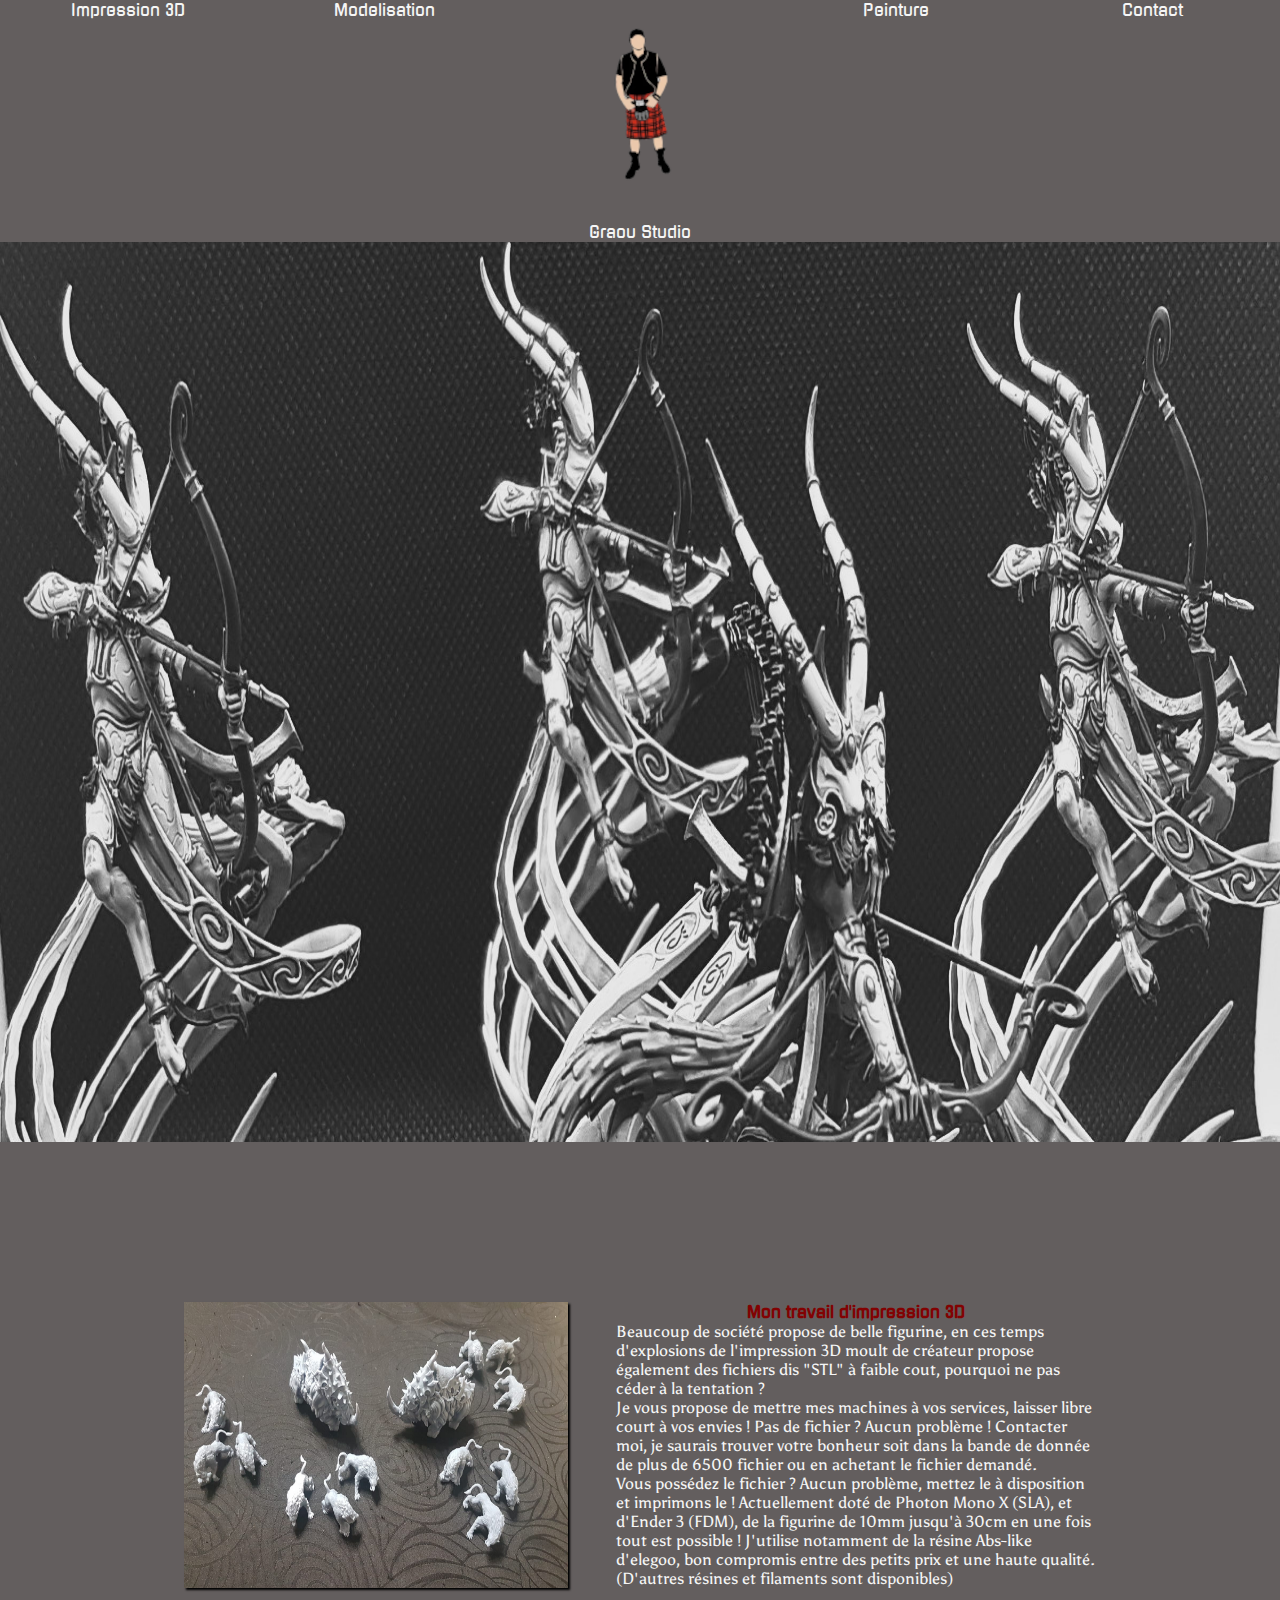
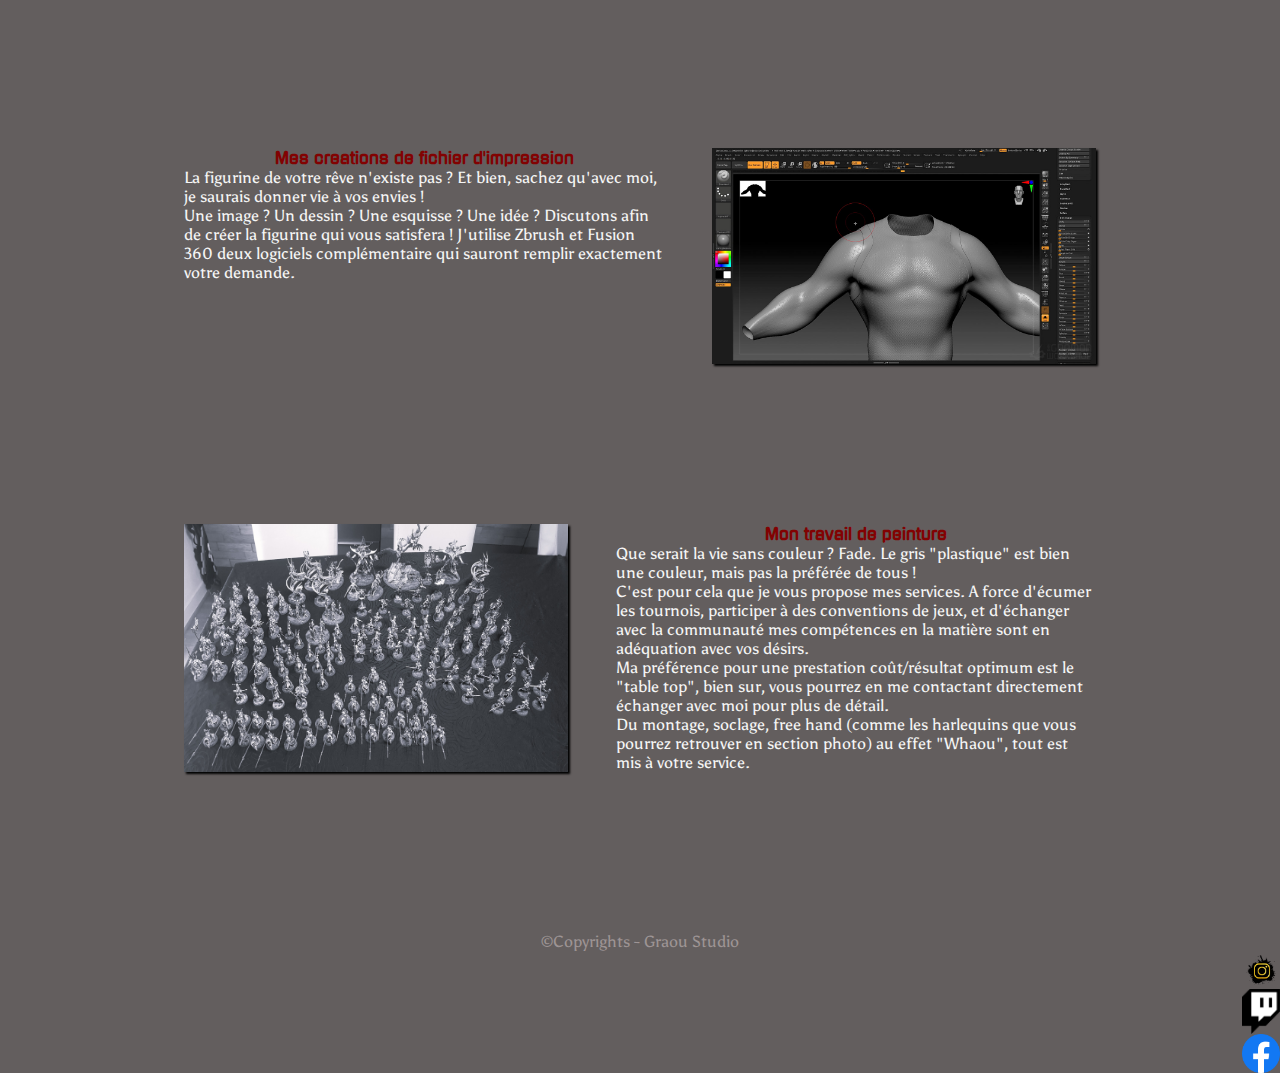
<file: index.html>
<!DOCTYPE html>
<html lang="fr">
  <head>
    <link rel="stylesheet" href="style.css" />
    <meta charset="UTF-8" />
    <meta http-equiv="X-UA-Compatible" content="IE=edge" />
    <meta name="viewport" content="width=device-width, initial-scale=1.0" />
    <link
      rel="stylesheet"
      href="https://cdnjs.cloudflare.com/ajax/libs/font-awesome/6.2.1/css/all.min.css"
    />
    <title>Graou Studio</title>
  </head>
  
  <body>
    <header>
      <div class="navbar">
        <i class="fas fa-bars"></i>
        <div class="modal">
          <div class="navbar-list">
            <a class="graou" href="index.html">Graou Studio</a>
            <a href="impression3D.html">Impression 3D</a>
            <a href="modelisation.html">Modelisation</a>
            <a href="peinture.html">Peinture</a>
            <a href="contact.html">Contact</a>
          </div>
        </div>
      </div>
   
      <div class="parent">
        <div class="box div1">
          <a href="impression3D.html">Impression 3D</a>
        </div>
        <div class="div2">
          <a href="modelisation.html">Modelisation</a>
        </div>
        <div class="div3">
          <div class="logo">
            <img src="images/GraouStudio_logo.png" alt="Logo graou studio" />
            <a class="graou" href="index.html">Graou Studio</a>
          </div>
        </div>
        <div class="div4">
          <a href="peinture.html">Peinture</a>
        </div>
        <div class="div5">
          <a href="contact.html">Contact</a>
        </div>
      </div>
    </header>
    <div class="middlepage">
      <img
        src="images/image1.jpg"
        class="img img-1 show"
        alt="image de figurine"
      />
      <img
        src="images/Lancier1.jpg"
        class="img img-2"
        alt="figurine de lanciers"
      />
      <img
        src="images/Cavalier.jpg"
        class="img img-3"
        alt="figurine de cavalier"
      />
      <img
        src="images/Armee_fini.jpg"
        class="img img-4"
        alt="figurine d'une armée complète"
      />
    </div>

    <div class="secondpart">
      <img src="images/ogorproxy.jpg" alt="image de figurines" />
      <div class="container">
        <h2>Mon travail d'impression 3D</h2>
        <p>
          Beaucoup de société propose de belle figurine, en ces temps
          d'explosions de l'impression 3D moult de créateur propose également
          des fichiers dis "STL" à faible cout, pourquoi ne pas céder à la
          tentation ?<br />
          Je vous propose de mettre mes machines à vos services, laisser libre
          court à vos envies ! Pas de fichier ? Aucun problème ! Contacter moi,
          je saurais trouver votre bonheur soit dans la bande de donnée de plus
          de 6500 fichier ou en achetant le fichier demandé.<br />
          Vous possédez le fichier ? Aucun problème, mettez le à disposition et
          imprimons le ! Actuellement doté de Photon Mono X (SLA), et d'Ender 3
          (FDM), de la figurine de 10mm jusqu'à 30cm en une fois tout est
          possible ! J'utilise notamment de la résine Abs-like d'elegoo, bon
          compromis entre des petits prix et une haute qualité.<br />
          (D'autres résines et filaments sont disponibles)
        </p>
      </div>
    </div>
    <div class="thirdpart">
      <img src="images/creation.jpg" alt="image de modelisation 3d" />
      <div class="container">
        <h2>Mes creations de fichier d'impression</h2>
        <p>
          La figurine de votre rêve n'existe pas ? Et bien, sachez qu'avec moi,
          je saurais donner vie à vos envies !<br />
          Une image ? Un dessin ? Une esquisse ? Une idée ? Discutons afin de
          créer la figurine qui vous satisfera ! J'utilise Zbrush et Fusion 360
          deux logiciels complémentaire qui sauront remplir exactement votre
          demande.
        </p>
      </div>
    </div>
    <div class="fourthpart">
      <img src="images/Armee_fini.jpg" alt="" />
      <div class="container">
        <h2>Mon travail de peinture</h2>
        <p>
          Que serait la vie sans couleur ? Fade. Le gris "plastique" est bien
          une couleur, mais pas la préférée de tous !<br />
          C'est pour cela que je vous propose mes services. A force d'écumer les
          tournois, participer à des conventions de jeux, et d'échanger avec la
          communauté mes compétences en la matière sont en adéquation avec vos
          désirs.<br />
          Ma préférence pour une prestation coût/résultat optimum est le "table
          top", bien sur, vous pourrez en me contactant directement échanger
          avec moi pour plus de détail.<br />
          Du montage, soclage, free hand (comme les harlequins que vous pourrez
          retrouver en section photo) au effet "Whaou", tout est mis à votre
          service.
        </p>
      </div>
    </div>
    <footer>
      <div class="copyrights">
        <p>©Copyrights - Graou Studio</p>
      </div>
      <div class="social">
        <a href="https://instagram.com/graou_studio?igshid=YmMyMTA2M2Y=">
          <img
            src="images/[CITYPNG.COM]Golden Instagram Logo In Black Brush Stroke Icon - 1850x1850.png"
            alt="instagram logo"
          />
        </a>
        <a href="https://www.twitch.tv/graoustudio">
          <img
            src="images/png-transparent-twitch-logos-and-brands-line-filled-icon.png"
            alt="twitch logo"
          />
        </a>
        <a href="https://www.facebook.com/GraouWargameStudio"> <img src="images/logo-fb.png" alt="facebook logo" /></a>
      </div>
    </footer>
    <script src="script.js"></script>
  </body>
</html>
</file>
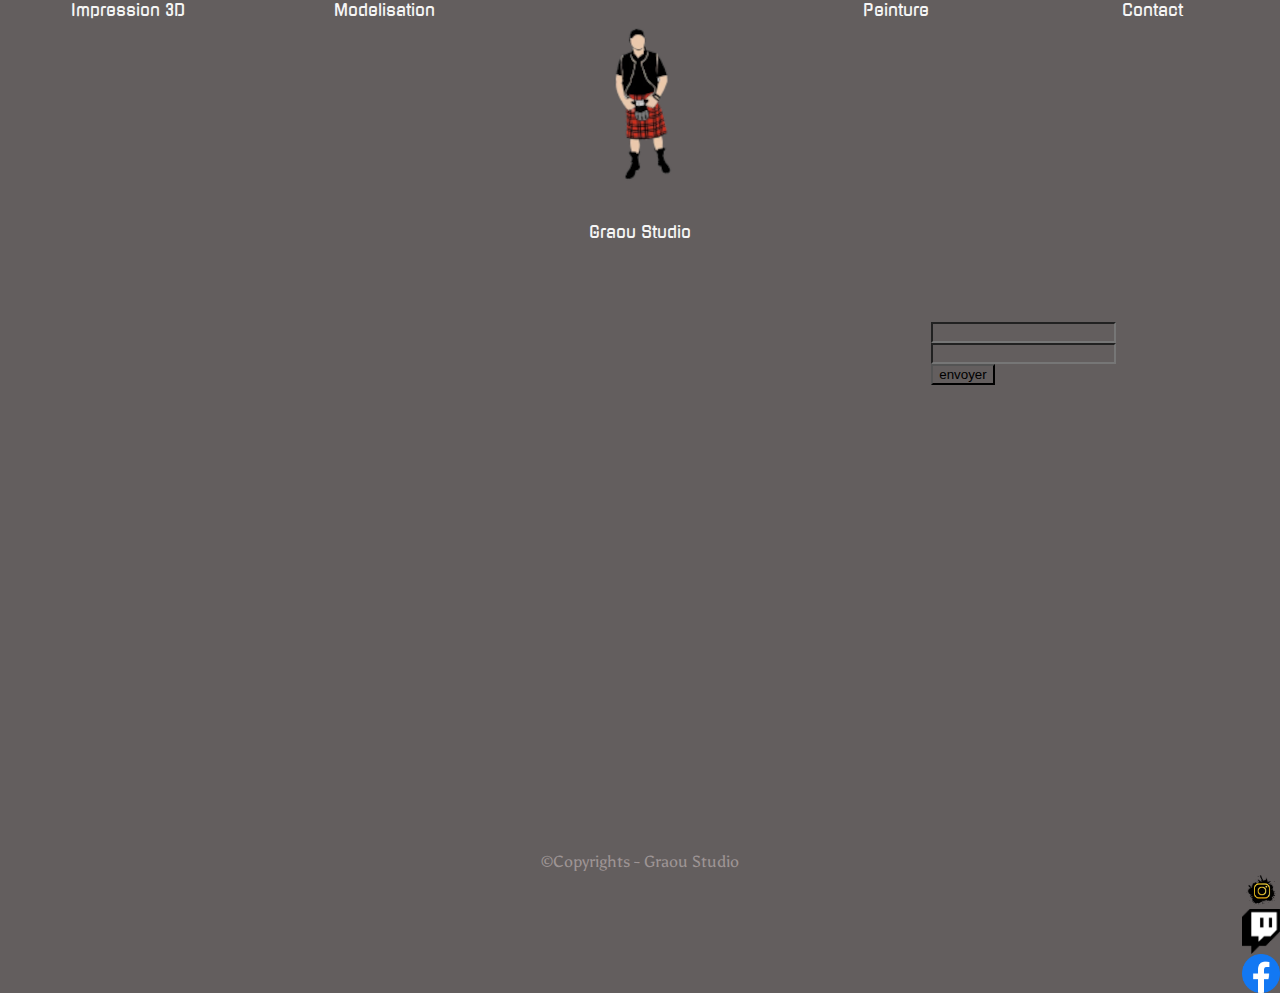
<file: contact.html>
<!DOCTYPE html>
<html lang="fr">
  <head>
    <link rel="stylesheet" href="style.css" />
    <meta charset="UTF-8" />
    <meta http-equiv="X-UA-Compatible" content="IE=edge" />
    <meta name="viewport" content="width=device-width, initial-scale=1.0" />
    <link
      rel="stylesheet"
      href="https://cdnjs.cloudflare.com/ajax/libs/font-awesome/6.2.1/css/all.min.css"
    />
    <title>Graou Studio</title>
  </head>

  <body>
    <header>
      <div class="navbar">
        <i class="fas fa-bars"></i>
        <div class="modal">
          <div class="navbar-list">
            <a class="graou" href="index.html">Graou Studio</a>
            <a href="impression3D.html">Impression 3D</a>
            <a href="modelisation.html">Modelisation</a>
            <a href="peinture.html">Peinture</a>
            <a href="contact.html">Contact</a>
          </div>
        </div>
      </div>

      <div class="parent">
        <div class="box div1">
          <a href="impression3D.html">Impression 3D</a>
        </div>
        <div class="div2">
          <a href="modelisation.html">Modelisation</a>
        </div>
        <div class="div3">
          <div class="logo">
            <img src="images/GraouStudio_logo.png" alt="Logo graou studio" />
            <a class="graou" href="index.html">Graou Studio</a>
          </div>
        </div>
        <div class="div4">
          <a href="peinture.html">Peinture</a>
        </div>
        <div class="div5">
          <a href="contact.html">Contact</a>
        </div>
      </div>
    </header>
    <div class="baton">
      <iframe
        src="https://www.google.com/maps/embed?pb=!1m18!1m12!1m3!1d2685.3061029394953!2d6.926145151812911!3d47.69789438955715!2m3!1f0!2f0!3f0!3m2!1i1024!2i768!4f13.1!3m3!1m2!1s0x4792256c01ad91db%3A0xbbe8c81f3e4e37ae!2s25%20Rue%20Martin%2C%2090170%20Anjoutey!5e0!3m2!1sfr!2sfr!4v1670489191585!5m2!1sfr!2sfr"
        width="600"
        height="450"
        style="border: 0"
        allowfullscreen=""
        loading="lazy"
        referrerpolicy="no-referrer-when-downgrade"
      ></iframe>
      <div class="information">
        <div class="position"></div>
        <input type="email" name="" id="mail" />
        <input type="text" />
        <input type="button" value="envoyer" />
      </div>
    </div>
    <footer>
      <div class="copyrights">
        <p>©Copyrights - Graou Studio</p>
      </div>
      <div class="social">
        <a href="https://instagram.com/graou_studio?igshid=YmMyMTA2M2Y=">
          <img
            src="images/[CITYPNG.COM]Golden Instagram Logo In Black Brush Stroke Icon - 1850x1850.png"
            alt="instagram logo"
          />
        </a>
        <a href="https://www.twitch.tv/graoustudio">
          <img
            src="images/png-transparent-twitch-logos-and-brands-line-filled-icon.png"
            alt="twitch logo"
          />
        </a>
        <a href="https://www.facebook.com/GraouWargameStudio">
          <img src="images/logo-fb.png" alt="facebook logo"
        /></a>
      </div>
    </footer>
    <script src="script.js"></script>
  </body>
</html>
</file>
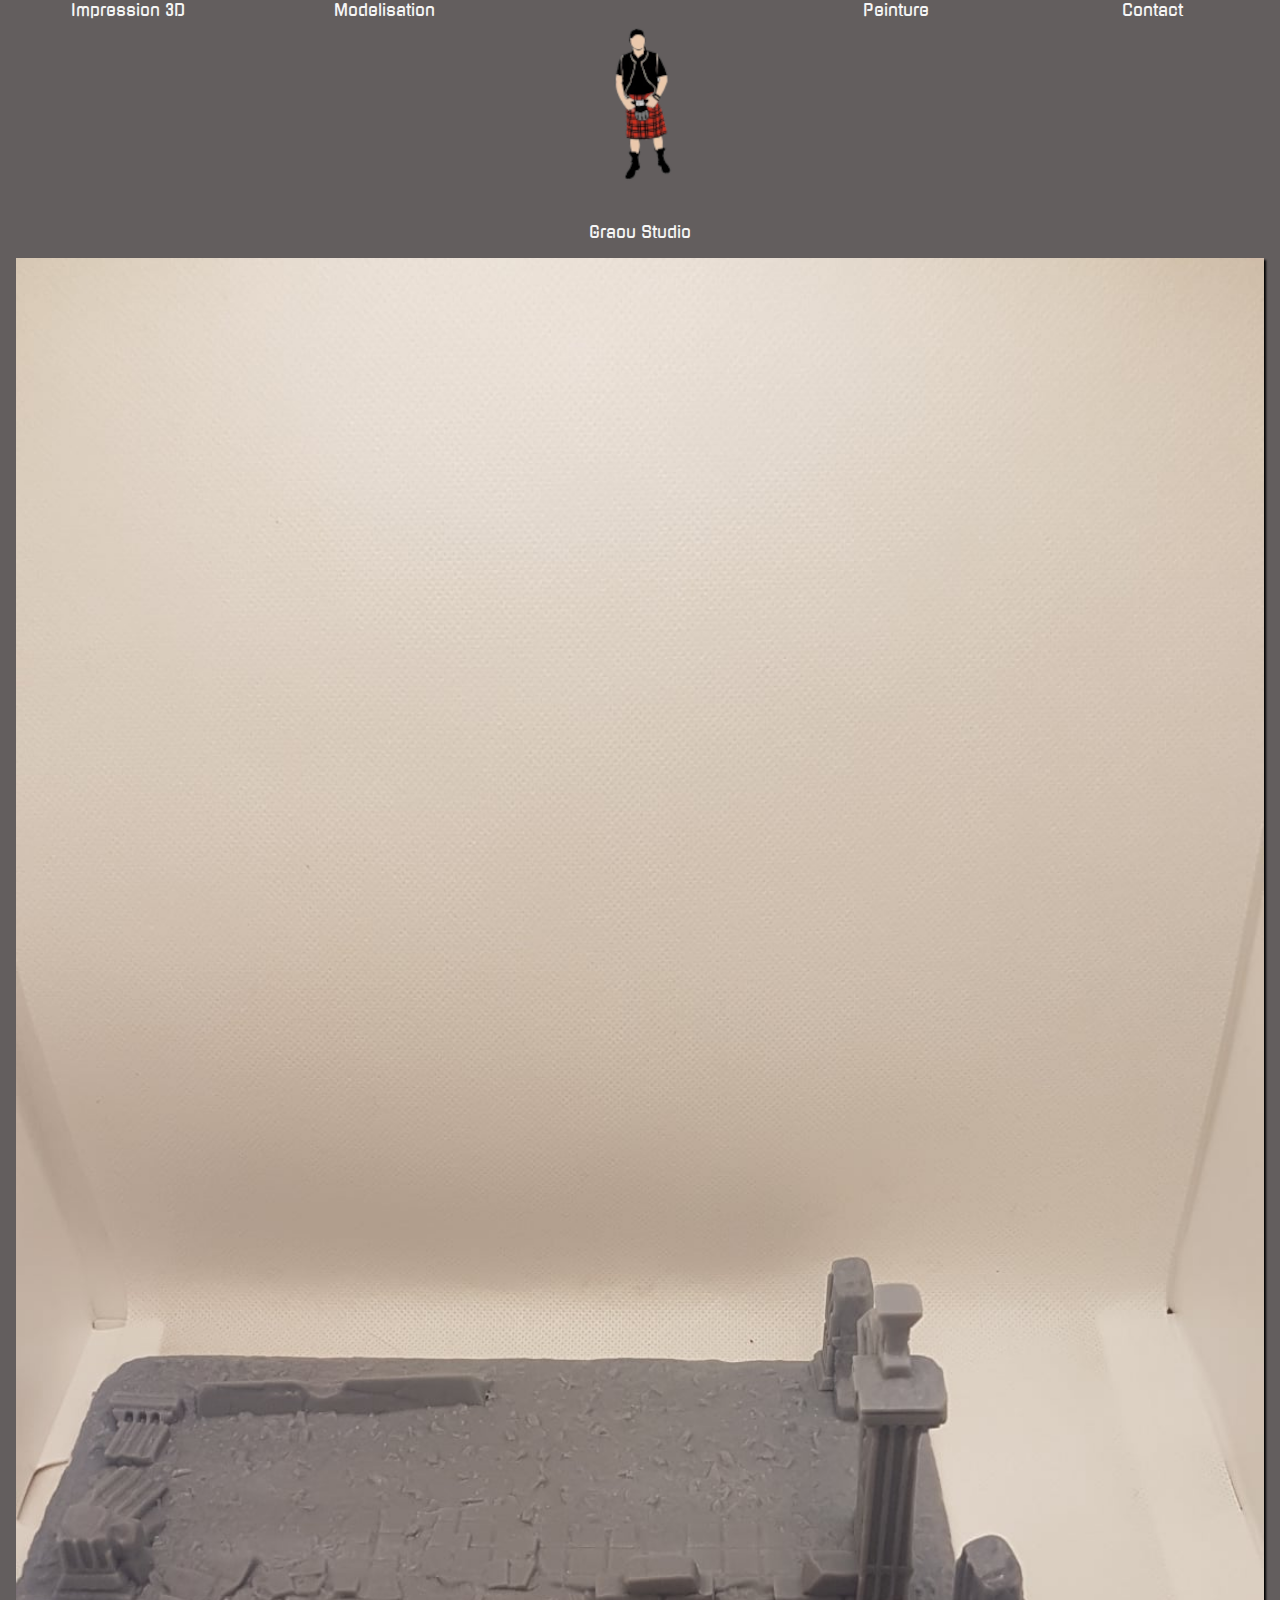
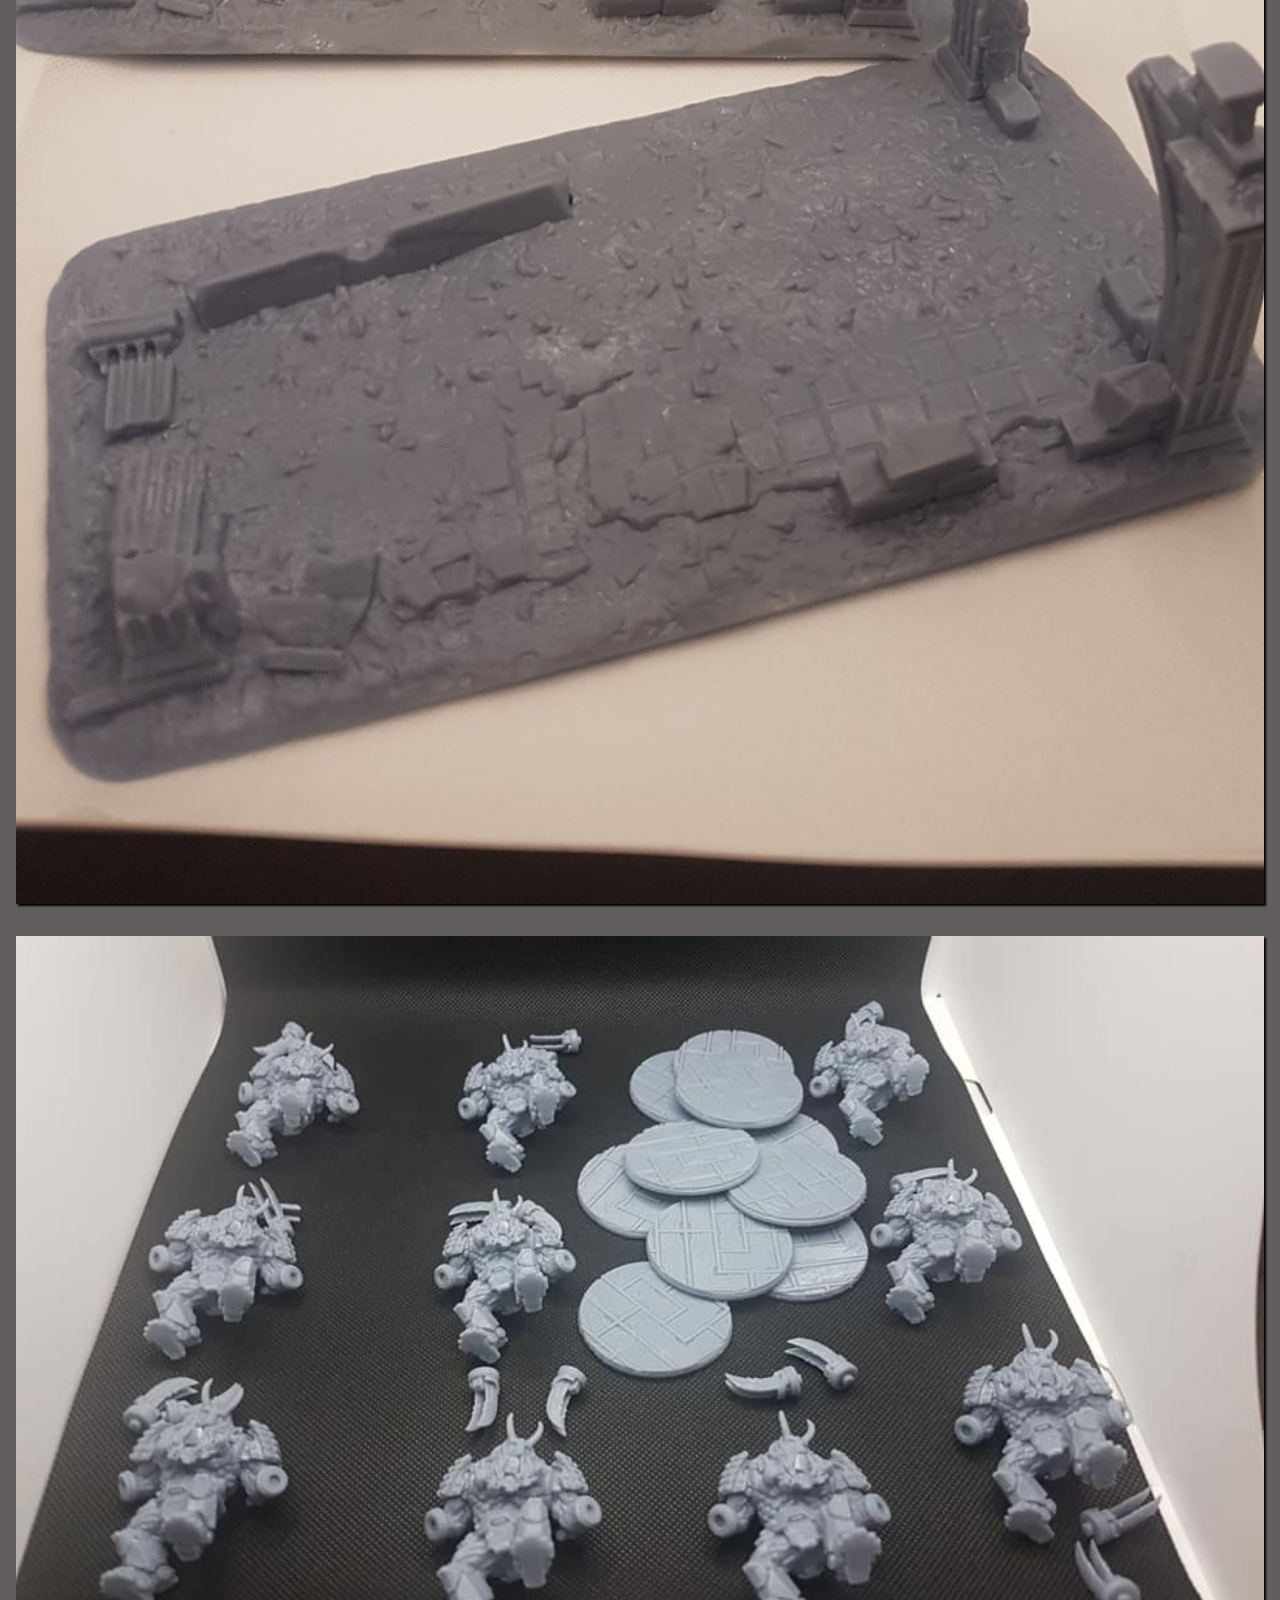
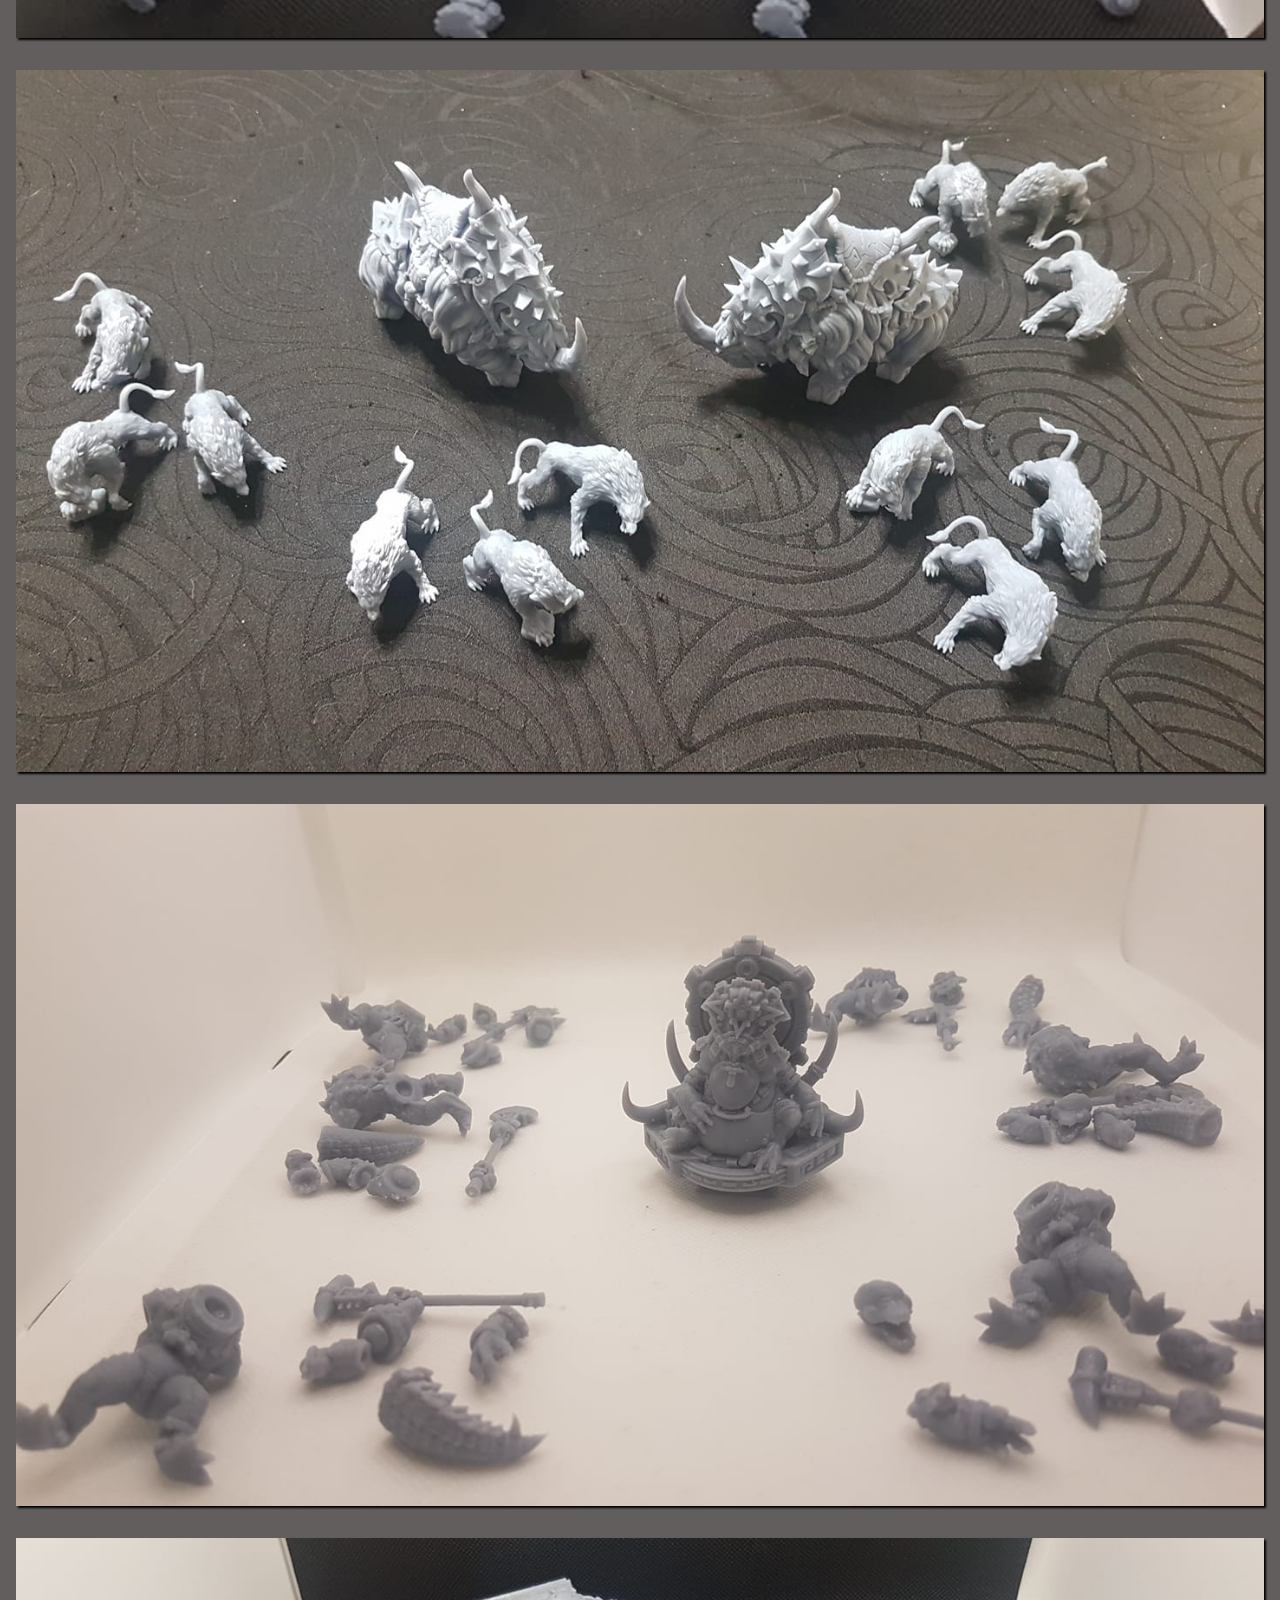
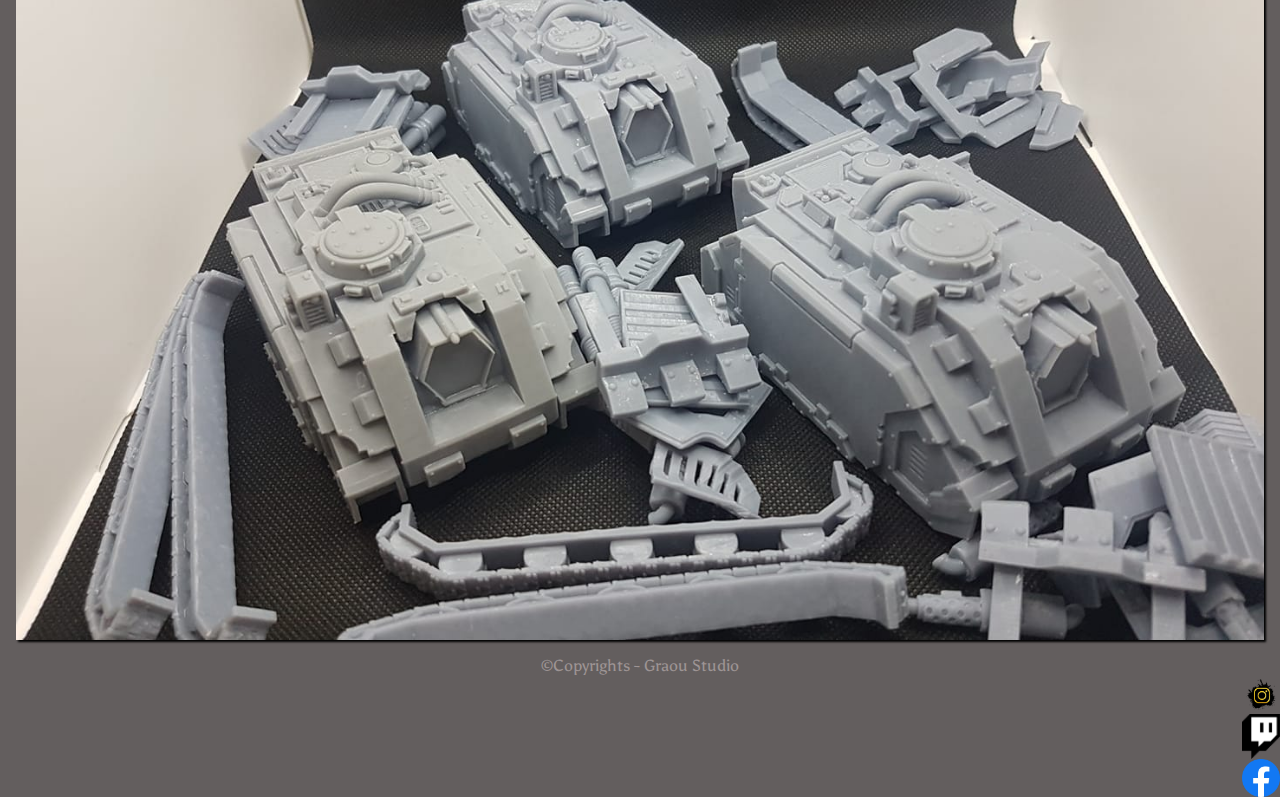
<file: impression3D.html>
<!DOCTYPE html>
<html lang="fr">
  <head>
    <link rel="stylesheet" href="style.css" />
    <meta charset="UTF-8" />
    <meta http-equiv="X-UA-Compatible" content="IE=edge" />
    <meta name="viewport" content="width=device-width, initial-scale=1.0" />
    <link
      rel="stylesheet"
      href="https://cdnjs.cloudflare.com/ajax/libs/font-awesome/6.2.1/css/all.min.css"
    />
    <title>Graou Studio</title>
  </head>

  <body>
    <header>
      <div class="navbar">
        <i class="fas fa-bars"></i>
        <div class="modal">
          <div class="navbar-list">
            <a class="graou" href="index.html">Graou Studio</a>
            <a href="impression3D.html">Impression 3D</a>
            <a href="modelisation.html">Modelisation</a>
            <a href="peinture.html">Peinture</a>
            <a href="contact.html">Contact</a>
          </div>
        </div>
      </div>
     
      <div class="parent">
        <div class="box div1">
          <a href="impression3D.html">Impression 3D</a>
        </div>
        <div class="div2">
          <a href="modelisation.html">Modelisation</a>
        </div>
        <div class="div3">
          <div class="logo">
            <img src="images/GraouStudio_logo.png" alt="Logo graou studio" />
            <a class="graou" href="index.html">Graou Studio</a>
          </div>
        </div>
        <div class="div4">
          <a href="peinture.html">Peinture</a>
        </div>
        <div class="div5">
          <a href="contact.html">Contact</a>
        </div>
      </div>
    </header>
    <div class="presentation">
      <img src="images/decor1.jpg" alt="" />

      <img src="images/Onitermi.jpg" alt="" />

      <img src="images/ogorproxy.jpg" alt="" />

      <img src="images/pouicHLslaan.jpg" alt="" />

      <img src="images/vindiclaser21.jpg" alt="" />
    </div>
    <footer>
      <div class="copyrights">
        <p>©Copyrights - Graou Studio</p>
      </div>
      <div class="social">
        <a href="https://instagram.com/graou_studio?igshid=YmMyMTA2M2Y=">
          <img
            src="images/[CITYPNG.COM]Golden Instagram Logo In Black Brush Stroke Icon - 1850x1850.png"
            alt="instagram logo"
          />
        </a>
        <a href="https://www.twitch.tv/graoustudio">
          <img
            src="images/png-transparent-twitch-logos-and-brands-line-filled-icon.png"
            alt="twitch logo"
          />
        </a>
        <a href="https://www.facebook.com/GraouWargameStudio"> <img src="images/logo-fb.png" alt="facebook logo" /></a>
      </div>
    </footer>
    <script src="script.js"></script>
  </body>
</html>
</file>
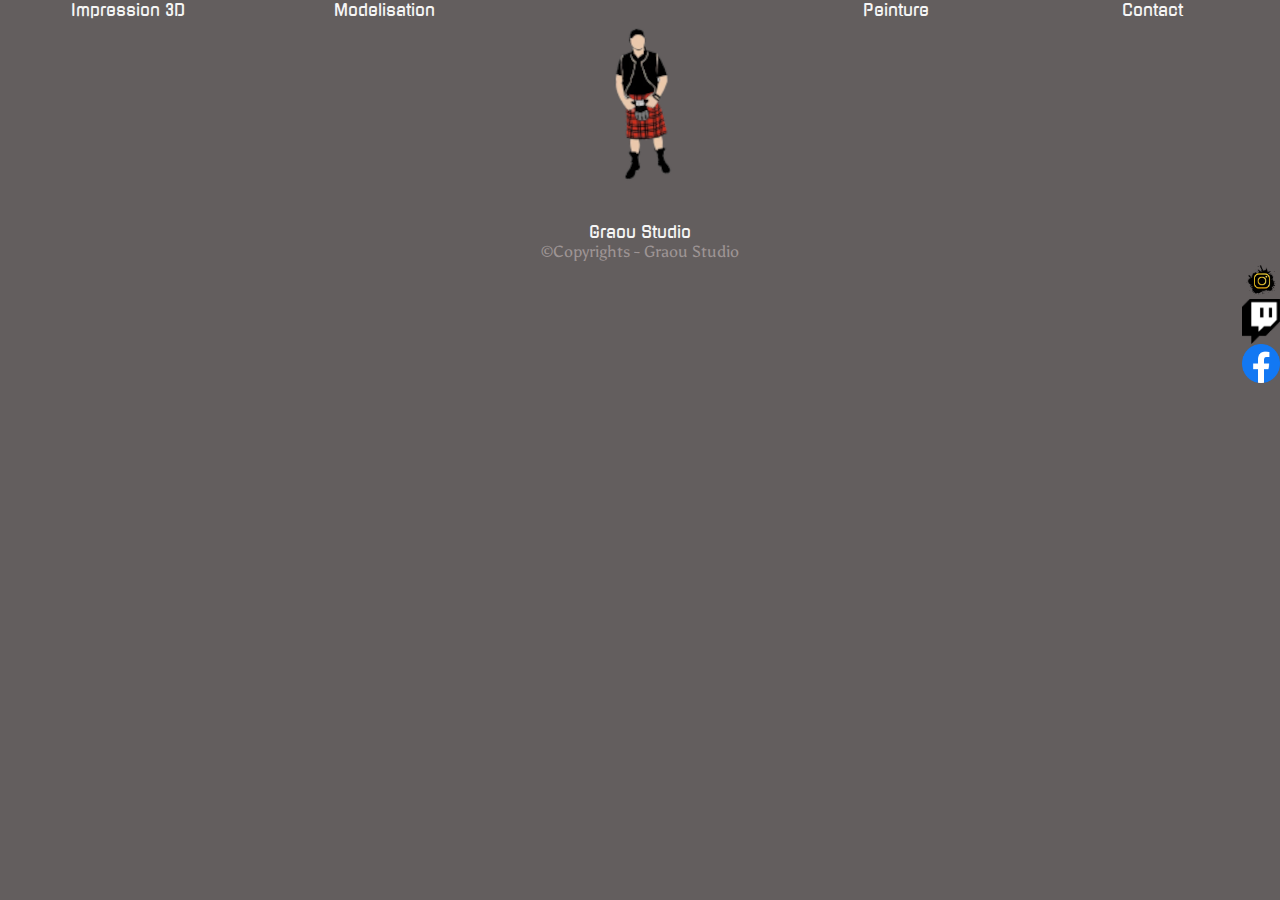
<file: modelisation.html>
<!DOCTYPE html>
<html lang="fr">
  <head>
    <link rel="stylesheet" href="style.css" />
    <meta charset="UTF-8" />
    <meta http-equiv="X-UA-Compatible" content="IE=edge" />
    <meta name="viewport" content="width=device-width, initial-scale=1.0" />
    <link rel="stylesheet" href="https://cdnjs.cloudflare.com/ajax/libs/font-awesome/6.2.1/css/all.min.css"  />
    <title>Graou Studio</title>
  </head>

  <body>
    <header>
      <div class="navbar">
        <i class="fas fa-bars"></i>
        <div class="modal">
          <div class="navbar-list">
            <a class="graou" href="index.html">Graou Studio</a>
            <a href="impression3D.html">Impression 3D</a>
            <a href="modelisation.html">Modelisation</a>
            <a href="peinture.html">Peinture</a>
            <a href="contact.html">Contact</a>
          </div>
        </div>
      </div>
 
      <div class="parent">
        <div class="box div1">
          <a href="impression3D.html">Impression 3D</a>
        </div>
        <div class="div2">
          <a href="modelisation.html">Modelisation</a>
        </div>
        <div class="div3">
          <div class="logo">
            <img src="images/GraouStudio_logo.png" alt="Logo graou studio" />
            <a class="graou" href="index.html">Graou Studio</a>
          </div>
        </div>
        <div class="div4">
          <a href="peinture.html">Peinture</a>
        </div>
        <div class="div5">
          <a href="contact.html">Contact</a>
        </div>
      </div>
    </header>

    <footer>
      <div class="copyrights">
        <p>©Copyrights - Graou Studio</p>
      </div>
      <div class="social">
        <a href="https://instagram.com/graou_studio?igshid=YmMyMTA2M2Y=">
          <img
            src="images/[CITYPNG.COM]Golden Instagram Logo In Black Brush Stroke Icon - 1850x1850.png"
            alt="instagram logo"
          />
        </a>
        <a href="https://www.twitch.tv/graoustudio">
          <img
            src="images/png-transparent-twitch-logos-and-brands-line-filled-icon.png"
            alt="twitch logo"
          />
        </a>
        <a href="https://www.facebook.com/GraouWargameStudio"> <img src="images/logo-fb.png" alt="facebook logo" /></a>
      </div>
    <script src="script.js"></script>
  </body>
</html>
</file>
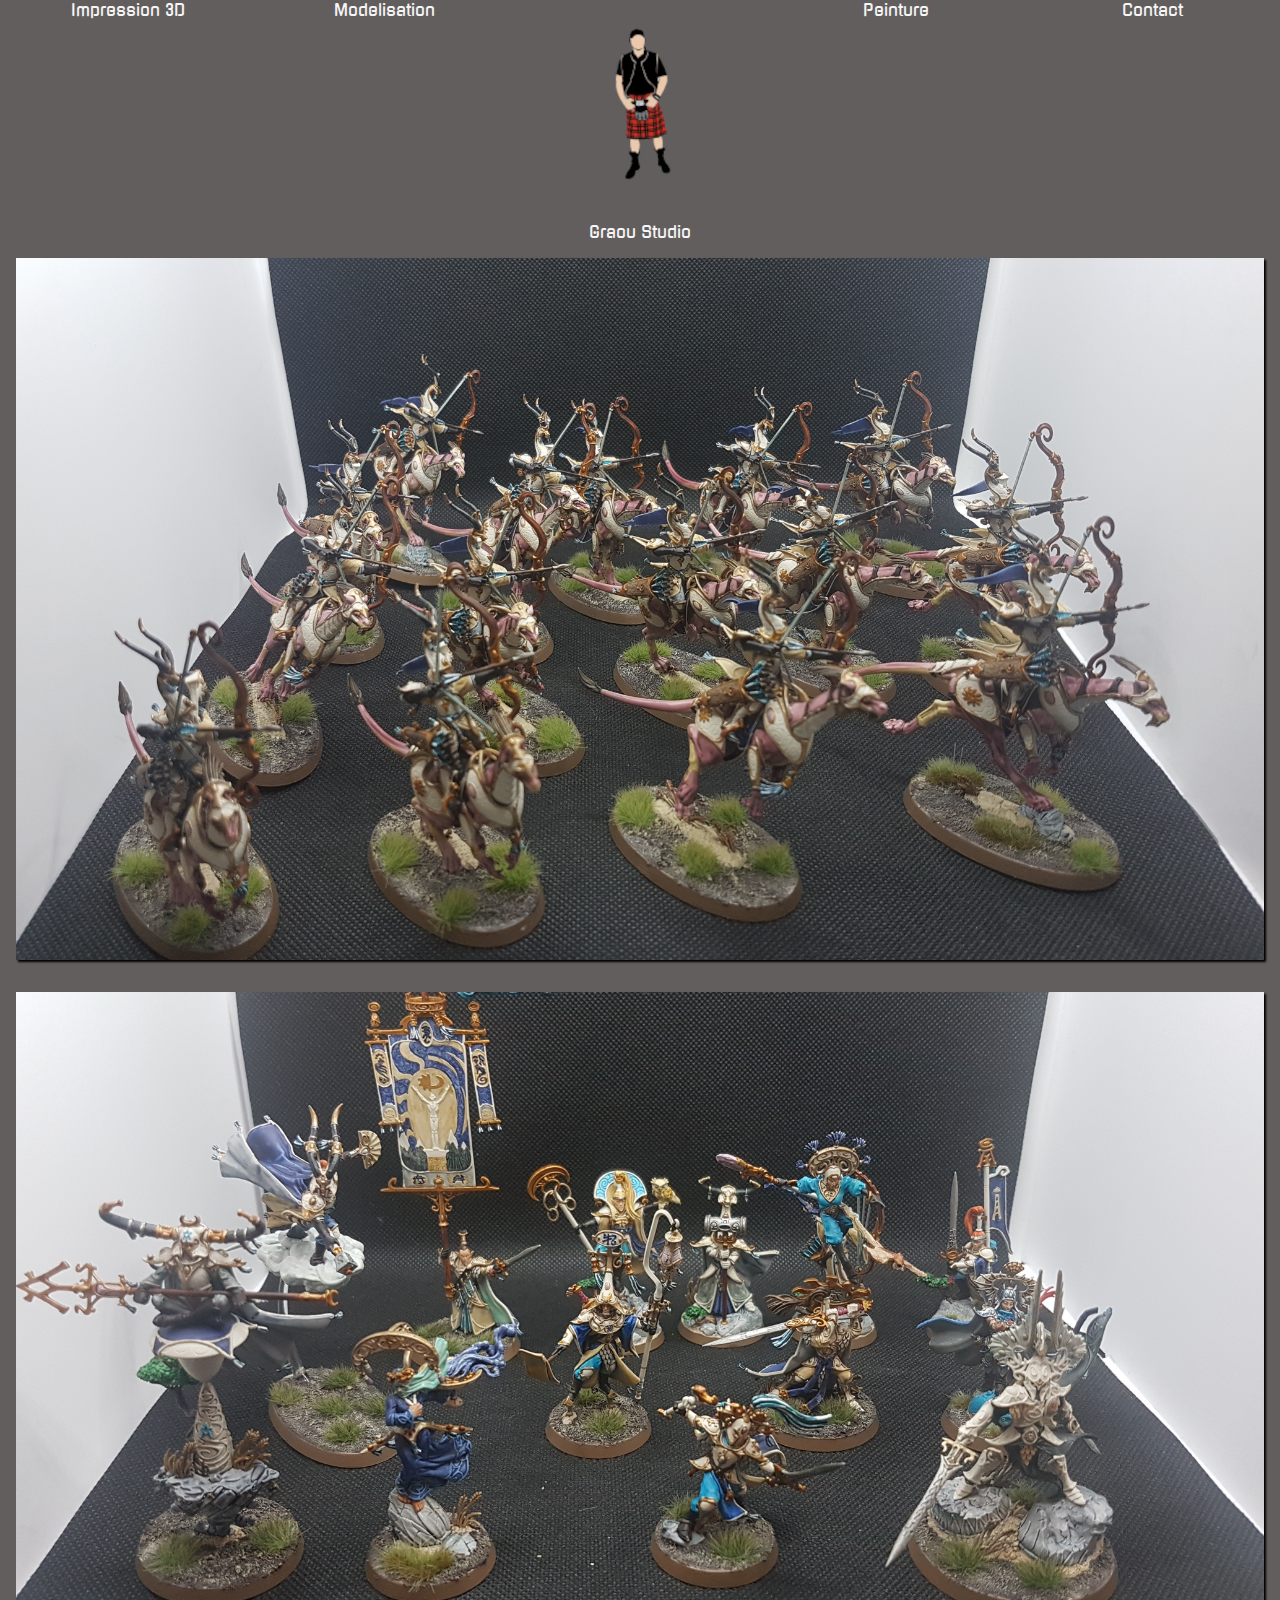
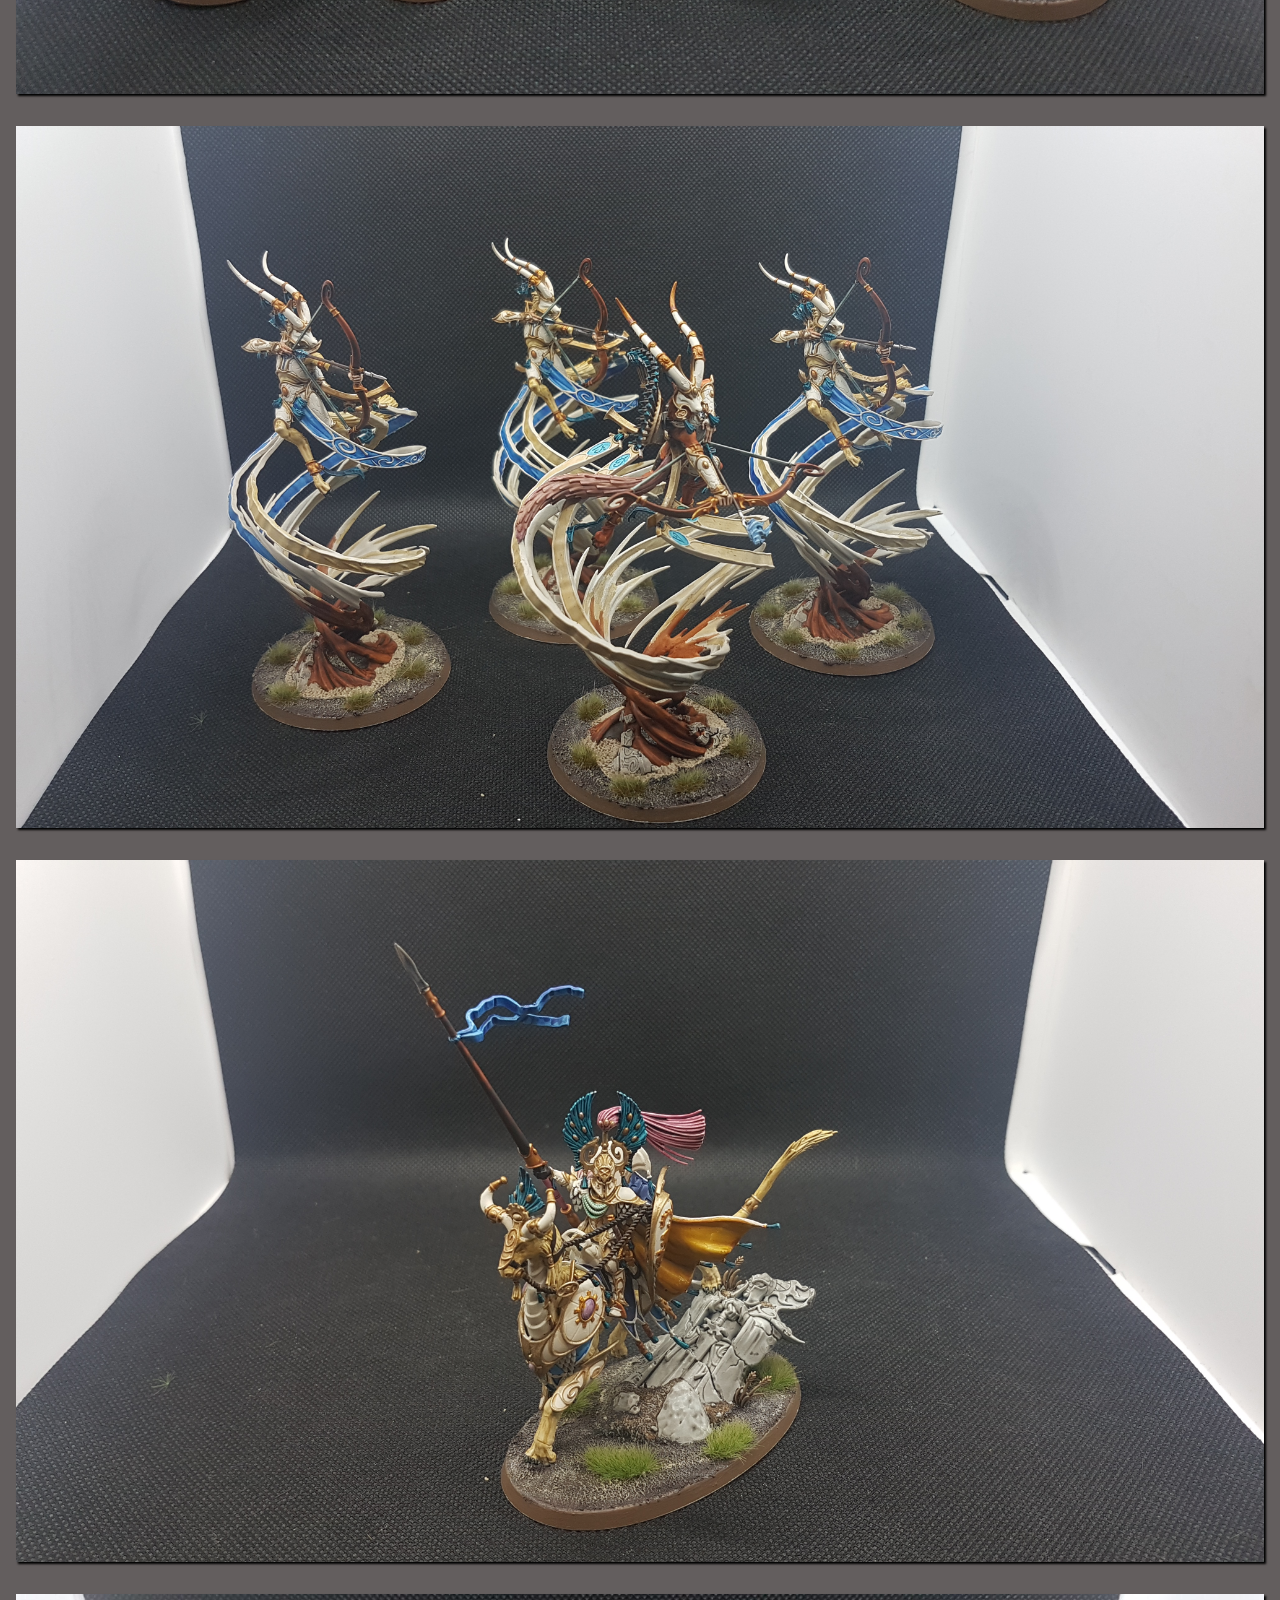
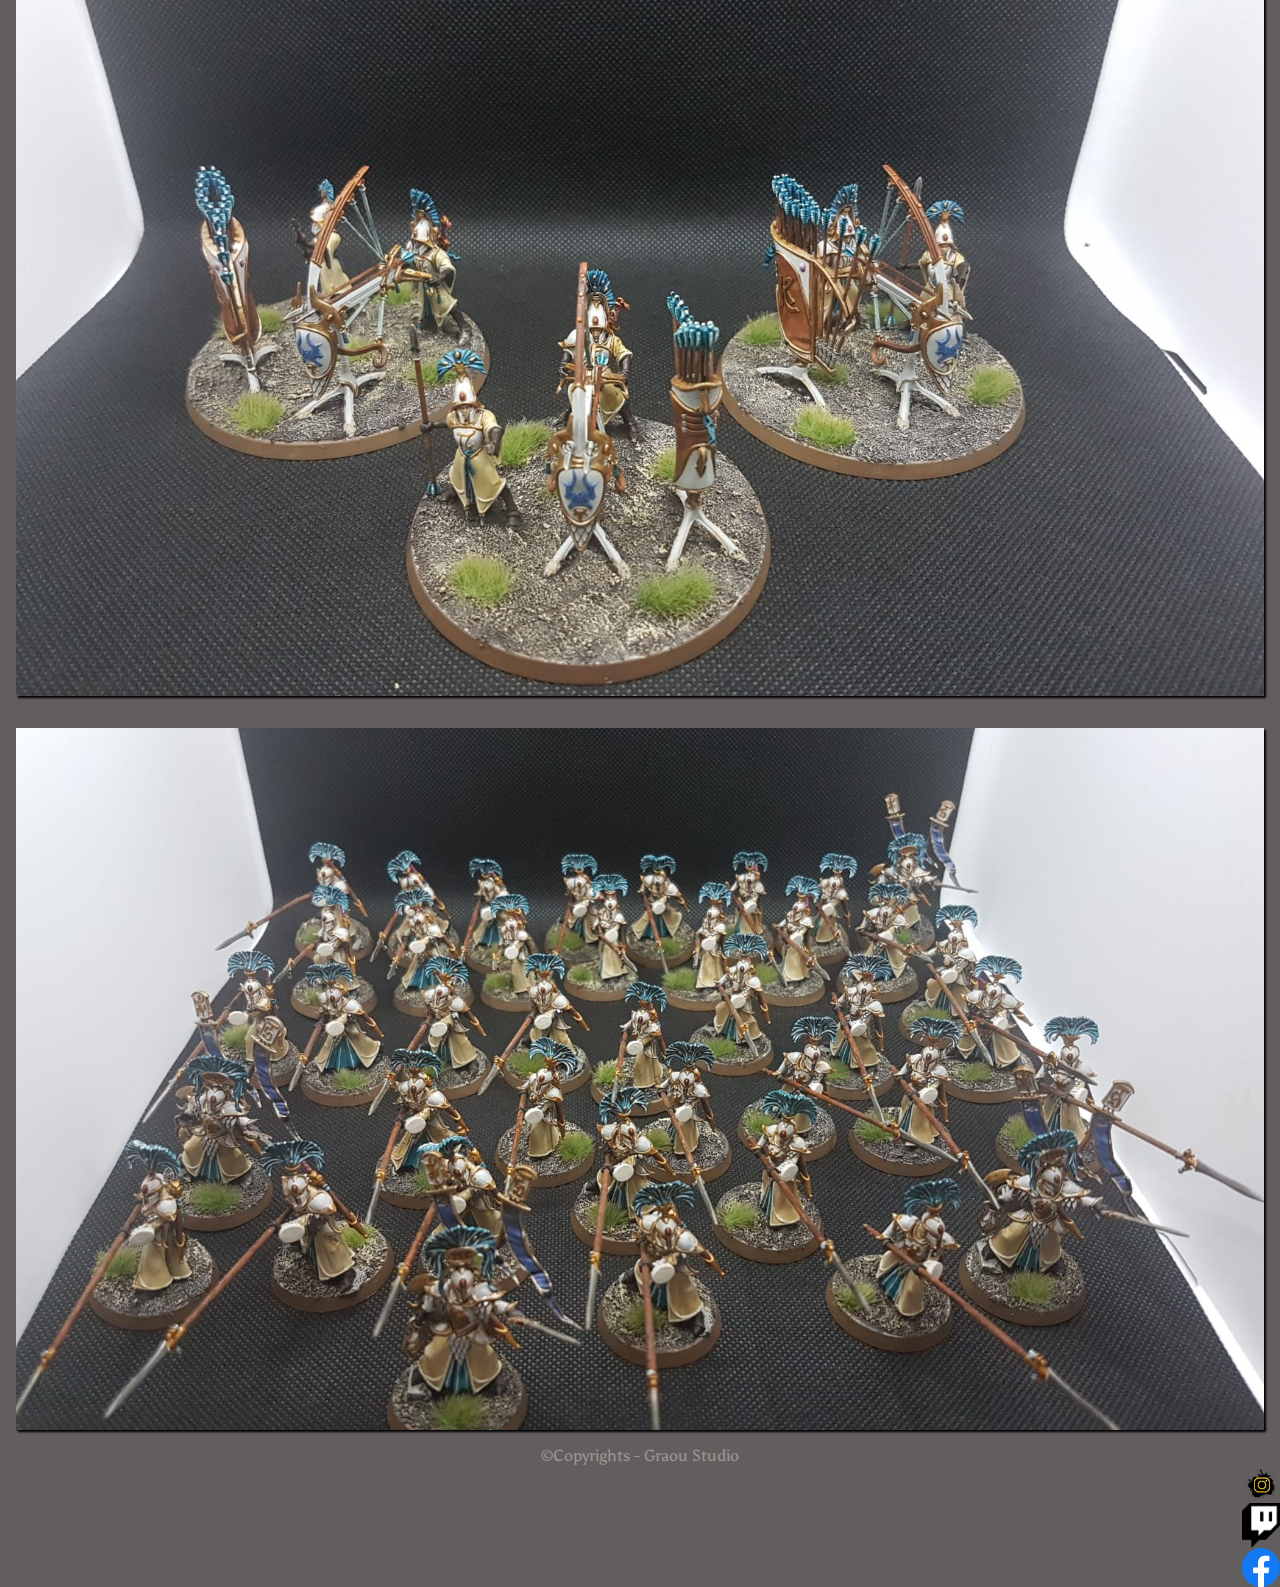
<file: peinture.html>
<!DOCTYPE html>
<html lang="fr">
  <head>
    <link rel="stylesheet" href="style.css" />
    <meta charset="UTF-8" />
    <meta http-equiv="X-UA-Compatible" content="IE=edge" />
    <meta name="viewport" content="width=device-width, initial-scale=1.0" />
    <link rel="stylesheet" href="https://cdnjs.cloudflare.com/ajax/libs/font-awesome/6.2.1/css/all.min.css"  />
    <title>Graou Studio</title>
  </head>

  <body>
    <header>
      <div class="navbar">
        <i class="fas fa-bars"></i>
        <div class="modal">
          <div class="navbar-list">
            <a class="graou" href="index.html">Graou Studio</a>
            <a href="impression3D.html">Impression 3D</a>
            <a href="modelisation.html">Modelisation</a>
            <a href="peinture.html">Peinture</a>
            <a href="contact.html">Contact</a>
          </div>
        </div>
      </div>
    
   
      <div class="parent">
        <div class="box div1">
          <a href="impression3D.html">Impression 3D</a>
        </div>
        <div class="div2">
          <a href="modelisation.html">Modelisation</a>
        </div>
        <div class="div3">
          <div class="logo">
            <img src="images/GraouStudio_logo.png" alt="Logo graou studio" />
            <a class="graou" href="index.html">Graou Studio</a>
          </div>
        </div>
        <div class="div4">
          <a href="peinture.html">Peinture</a>
        </div>
        <div class="div5">
          <a href="contact.html">Contact</a>
        </div>
      </div>
    </header>
    <div class="peint">
      <img src="images/Caval2.jpg" alt="photo de figurine de cavaliers" />
      <img src="images/Perso.jpg" alt="photo de figurine" />
      <img src="images/archers.jpg" alt="photo de figurine d'archers" />
      <img src="images/Héro cavalier.jpg" alt="photo de figurine d'unité spéciale de cavalerie" />
      <img src="images/arbaletriers.jpg" alt="photo de figurine d'arbaletriers" />
      <img src="images/lanciers couleurs.jpg" alt="photo de figurines de lanciers" />
    </div>
    <footer>
      <div class="copyrights">
        <p>©Copyrights - Graou Studio</p>
      </div>
      <div class="social">
        <a href="https://instagram.com/graou_studio?igshid=YmMyMTA2M2Y=">
          <img
            src="images/[CITYPNG.COM]Golden Instagram Logo In Black Brush Stroke Icon - 1850x1850.png"
            alt="instagram logo"
          />
        </a>
        <a href="https://www.twitch.tv/graoustudio">
          <img
            src="images/png-transparent-twitch-logos-and-brands-line-filled-icon.png"
            alt="twitch logo"
          />
        </a>
        <a href="https://www.facebook.com/GraouWargameStudio"> <img src="images/logo-fb.png" alt="facebook logo" /></a>
      </div>
    </footer>
    <script src="script.js"></script>
  </body>
</html>
</file>
<file: style.css>
@import url("https://fonts.googleapis.com/css2?family=Gugi&display=swap");
@import url("https://fonts.googleapis.com/css2?family=Asul&family=Gugi&display=swap");

* {
  margin: 0;
  list-style: none;
  background-color: rgb(99, 94, 94);
}
/* Header */
/* menu burger */
.navbar {
  display: none;
}
.navbar i {
  position: fixed;
  z-index: 9999;
  top: 9px;
  right: 15px;
  font-size: 3rem;
  color: whitesmoke;
}

.modal {
  z-index: 4;
  background-color: beige;
  height: 100vh;
  position: fixed;
  top: -1300vh;
  left: 0;
  width: 100%;
  opacity: 0.9;
  transition: top 0.9s;
}
.change-modal {
  top: 0vh;
}
.box {
  justify-content: space-around;
}
.navbar .navbar-list {
  display: flex;
  height: 100vh;
  flex-direction: column;
  align-items: center;
  justify-content: center;
}
.navbar .navbar-list a {
  font-size: 3rem;
  font-weight: 2rem;
  color: black;
  padding: 2rem;
}
/* menu nav */

.box .logo {
  display: flex;
  flex-direction: column;
  align-items: center;
}

.parent a {
  text-decoration: none;
  color: whitesmoke;
  font-family: Gugi, cursive;
  padding: 0;
}

.box,
a:hover {
  color: rgb(130, 2, 2);
  transition: 0.5s;
}

.parent {
  display: grid;
  grid-template-columns: repeat(5, 1fr);
  grid-template-rows: 1fr;
  grid-column-gap: 0px;
  grid-row-gap: 0px;
}

.div1 {
  grid-area: 1 / 1 / 2 / 2;
  text-align: center;
}

.div2 {
  grid-area: 1 / 2 / 2 / 3;
  text-align: center;
}

.div3 {
  grid-area: 1 / 3 / 2 / 4;
  text-align: center;
}

.div3 .logo {
  display: flex;
  flex-direction: column;
  align-items: center;
}

.div4 {
  grid-area: 1 / 4 / 2 / 5;
  text-align: center;
}

.div5 {
  grid-area: 1 / 5 / 2 / 6;
  text-align: center;
}

/* footer */
.copyrights {
  display: flex;
  font-family: "Asul", sans-serif;
  color: rgb(157, 148, 148);
  justify-content: space-around;
}

.social a {
  display: flex;
  flex-direction: row;
  align-items: flex-end;
  justify-content: end;
}
.social img {
  width: 3%;
}
/* body de la page index.html */

.middlepage {
  height: 100vh;
  width: 100vw;
  display: flex;
  justify-content: center;
  align-items: center;
}

.middlepage img {
  position: absolute;
  height: 100vh;
  width: 100vw;
  opacity: 0;
  transition: 1s;
}
.middlepage .show {
  opacity: 1;
}

.secondpart img {
  display: flex;
  width: 40%;
  flex-wrap: wrap;
  box-shadow: 2px 2px 2px black;
}
.secondpart {
  display: flex;
  justify-content: space-around;
  margin: 10em;
  flex-wrap: wrap;
}
.secondpart p {
  font-family: "Asul", sans-serif;
  color: whitesmoke;
}
.secondpart h2 {
  font-family: Gugi, cursive;
  font-size: 1em;
  color: rgb(130, 2, 2);
}
.secondpart h2:hover {
  color: whitesmoke;
  transition: 0.5s;
}
.secondpart .container {
  display: flex;
  flex-direction: column;
  width: 50%;
  align-items: center;
}
.thirdpart {
  display: flex;
  justify-content: space-around;
  margin: 10em;
  flex-wrap: wrap;
  flex-direction: row-reverse;
}
.thirdpart img {
  width: 40%;
  box-shadow: 2px 2px 2px rgb(0, 0, 0);
}
.thirdpart .container {
  display: flex;
  flex-direction: column;
  width: 50%;
  align-items: center;
}
.thirdpart p {
  font-family: "Asul", sans-serif;
  color: whitesmoke;
}
.thirdpart h2 {
  font-family: Gugi, cursive;
  font-size: 1em;
  color: rgb(130, 2, 2);
}
.thirdpart h2:hover {
  color: whitesmoke;
  transition: 0.5s;
}
.fourthpart {
  display: flex;
  justify-content: space-around;
  margin: 10em;
  flex-wrap: wrap;
}
.fourthpart img {
  width: 40%;
  box-shadow: 2px 2px 2px black;
}
.fourthpart .container {
  display: flex;
  flex-direction: column;
  width: 50%;
  align-items: center;
}
.fourthpart h2 {
  font-family: Gugi, cursive;
  font-size: 1em;
  color: rgb(130, 2, 2);
}
.fourthpart h2:hover {
  color: whitesmoke;
  transition: 0.5s;
}
.fourthpart p {
  font-family: "Asul", sans-serif;
  color: whitesmoke;
}

/* flex for impression 3D  */
.presentation {
  display: flex;
  flex-direction: column;
  object-fit: cover;
  width: 100%;
  margin: 0;
}
.presentation img {
  display: flex;
  flex-direction: column;
  margin: 1rem;
  box-shadow: 2px 2px 2px black;
}

/* flex pour la page peinture.html */
.peint {
  display: flex;
  flex-direction: column;
  object-fit: cover;
  width: 100%;
  margin: 0;
}
.peint img {
  display: flex;
  flex-direction: column;
  margin: 1rem;
  box-shadow: 2px 2px 2px black;
}

/* contact */
.baton {
  display: flex;
  justify-content: space-around;
  margin: 5em;
}
.information {
  display: flex;
  flex-direction: column;
  align-items: flex-start;
}
/* media queries */
@media screen and (max-width: 900px) {
  .secondpart,
  .thirdpart,
  .fourthpart {
    display: flex;
    flex-direction: column;
    justify-content: center;
    align-items: center;
  }
  .baton {
    display: flex;
    flex-direction: column;
    justify-content: center;
    align-items: center;
  }
}
@media screen and (max-width: 800px) {
  .middlepage {
    display: none;
  }
  .middlepage img {
    display: none;
  }
}

@media screen and (max-width: 800px) {
  .parent {
    display: none;
  }
  .navbar {
    display: block;
  }
}
</file>
